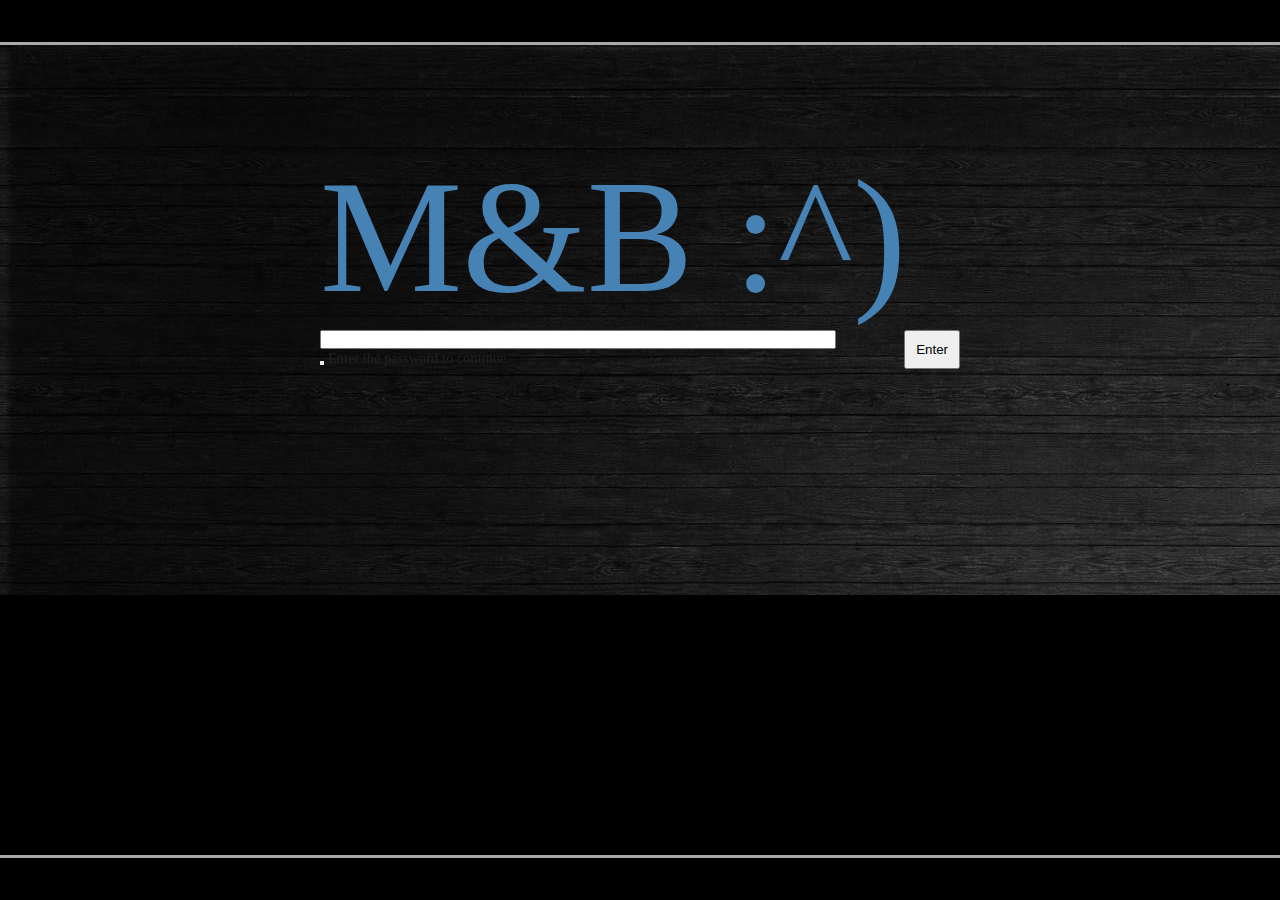
<file: index.html>
<!-- ENTRANCE TO RTD -->
<!DOCTYPE html>
<html>
<head>
	<title>M&ampB Capital</title>
	<link rel="stylesheet" href="mbstyles.css">
</head>
<body>
	<header>
		<p class="alignleft"> </p>
		<p class="alignright"> Morrison &amp Bailey Capital </p>
	</header>
	<main>
		<section class="block">
			<div>

			</div>
		</section>

		<section id="logo">
			<font class="super">M&ampB :^)</font> <br>
			<form index="entrance" action="rtd_welcome.html" method="post">
				<input type="text" id="doormat" style="width:80%"> 
				<input class="alignright" type="submit" value="Enter">
			</form>
			<button onclick="checkValidRTD()"></button>
			<font class="small">Enter the password to continue.</font>
		</section>

		<section id="crouchingHTML" class="hiddenCSS" style="display:none; color:white">
			<div id="welcome">
				<h1>Welcome to RTD!</h1>
				<hr>
			</div>
			<div id="select" class="optionmenu">
				<h2>SELECT</h2>
				<div class="imgalignright">
					<img src="./images/feather-v1.1/svg/circle-check.svg" width="50px" height="50px" alt=">">
				</div>
				<a href="select_character.html"><span class="optionspan" onmouseover="highlight(0)" onmouseout="unhighlight(0)"></span></a>
			</div>
			<div id="create" class="optionmenu">
				<h2>CREATE</h2>
				<div class="imgalignright">
					<img src="./images/feather-v1.1/svg/circle-add.svg" width="50px" height="50px" alt="+">
				</div>
				<a href="create_character.html"><span class="optionspan" onmouseover="highlight(1)" onmouseout="unhighlight(1)"></span></a>
			</div>
			<div id="delete" class="optionmenu">
				<h2>DELETE</h2>
				<div class="imgalignright">
					<img src="./images/feather-v1.1/svg/circle-cross.svg" width="50px" height="50px" alt="x">
				</div>
				<a href="delete_character.html"><span class="optionspan" onmouseover="highlight(2)" onmouseout="unhighlight(2)"></span></a>
			</div>
		</section>
	</main>
	<footer>
		<p class="alignleft">Morrison &amp Bailey Capital LLC &copy Andrew Guo BS 2016</p>
		<p class="alignright">andrew.guo5@gmail.com</p>
	</footer>
	<script src="index.js" type="text/javascript"></script>
</body>
</html>
</file>
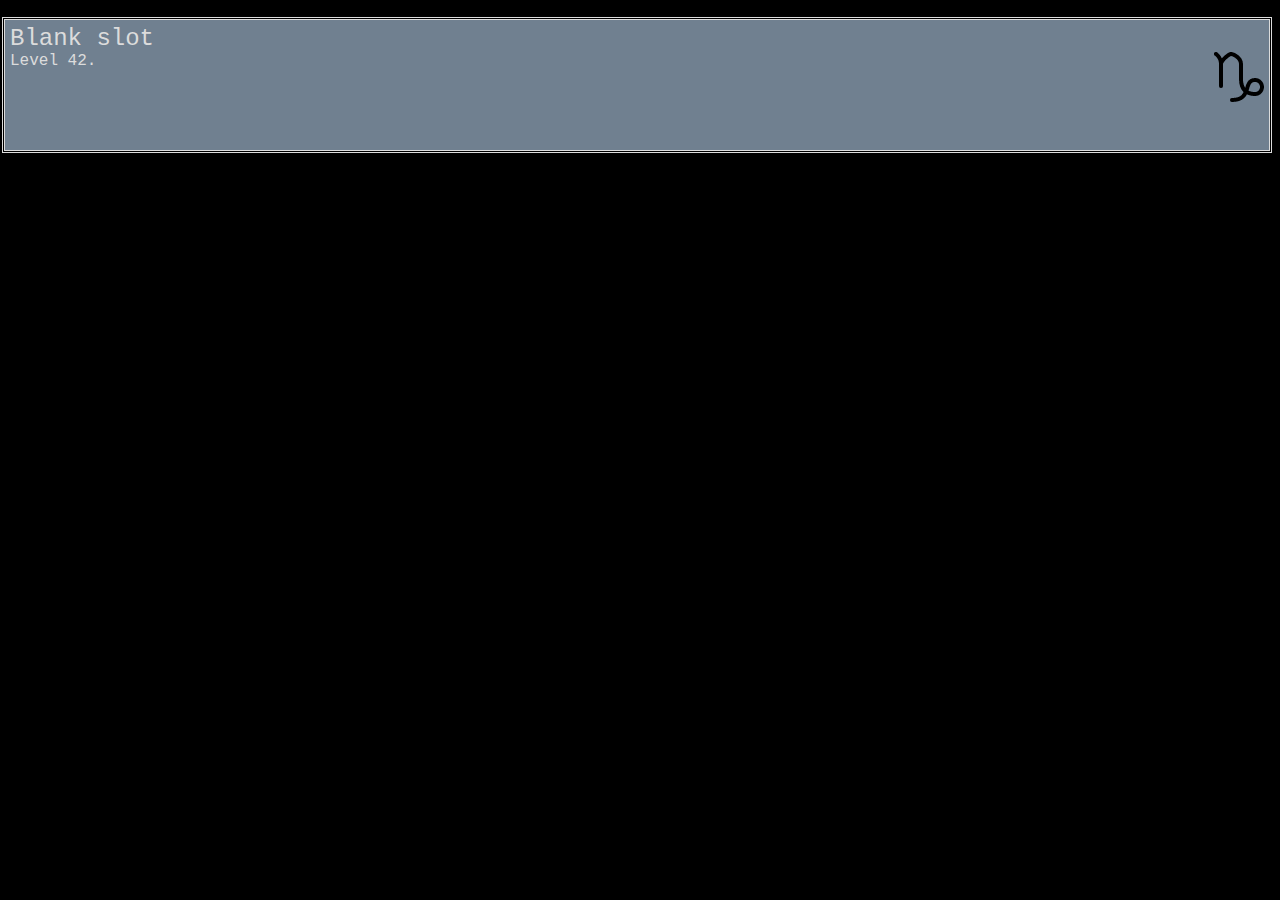
<file: character_list.html>
<!DOCTYPE html>
<html>
<head>
	<title></title>
	<link rel="stylesheet" href="mbstyles.css">
	<link rel="stylesheet" href="character_list.css">
</head>
<body>
	<div class="character_slot">
	<h2>Blank slot</h2>
	<img src="./images/zodiac/capricorn.png" class="imgalignright">
	<p>Level 42.</p>
	</div>
</body>
</html>
</file>
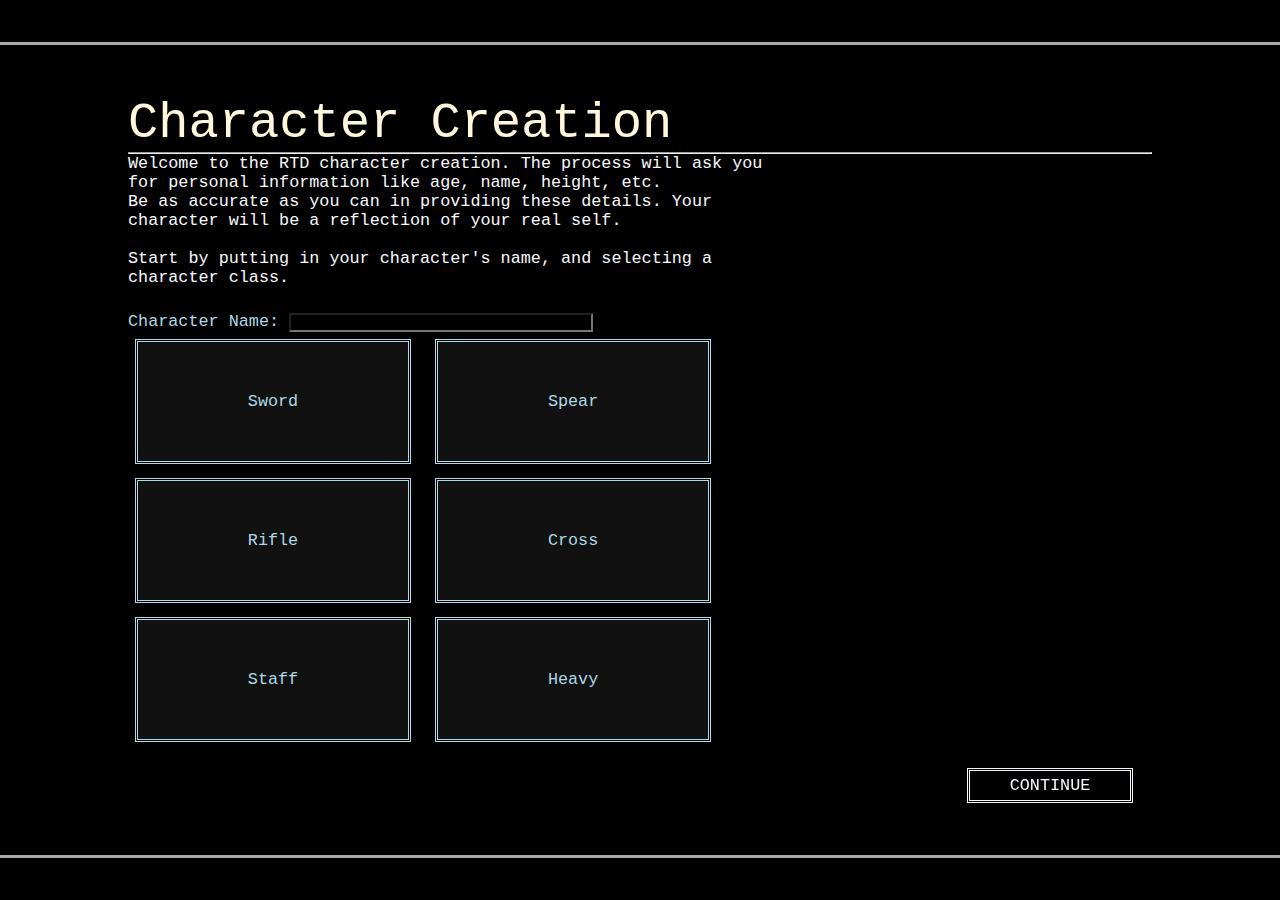
<file: create_character.html>
<!DOCTYPE html>
<html>
<head>
	<title>M&ampB Capital</title>
	<link rel="stylesheet" href="mbstyles.css">
	<link rel="stylesheet" href="create_character.css">
</head>
<body>
<header>
	<p class="alignleft"> </p>
	<p class="alignright"> Morrison &amp Bailey Capital </p>
</header>
<section class="shortblock">
</section>

<!-- PAGE 1 -->
<div id="page1">
	<section class="centered_wide">
		<div id="creation_welcome">
			<h1>Character Creation</h1>
			<hr>
		</div>
		<div id="continue_1to2" class="continue"> 
			CONTINUE
			<span id="continue_span" class="clickable" onclick="pageContinue('page1', 'page2')" 
			onmouseover="highlight('continue_1to2')" onmouseout="unhighlight('continue_1to2')"></span>
		</div>
		<div id="creation_intro" class="intro">
			<p>Welcome to the RTD character creation. The process will ask you for personal information like age, name, height, etc.</p>
			<p>Be as accurate as you can in providing these details. Your character will be a reflection of your real self.</p>
			<br>
			<p>Start by putting in your character's name, and selecting a character class.</p>
		</div>
		<div id="page1_content" class="content_section">
			<div id="char_name">
				Character Name: <input id="char_name" type="text" name="" style="width: 45%">
			</div>
			<div id="char_classes"><!--TODO: Icon resources -->
			<div id="sword" class="class_box">
				Sword
				<span id="sword_span" class="clickable" onclick="selectClass(0)" onmouseover="displayInfo(0)" onmouseout="undisplayInfo(0)"
					onmousemove="displayDesc(event, 0)"></span>
			</div>
			<div id="spear" class="class_box">
				Spear
				<span id="spear_span" class="clickable" onclick="selectClass(1)" onmouseover="displayInfo(1)" onmouseout="undisplayInfo(1)"
					onmousemove="displayDesc(event, 1)"></span>
			</div>
			<div id="rifle" class="class_box">
				Rifle
				<span id="rifle_span" class="clickable" onclick="selectClass(2)" onmouseover="displayInfo(2)" onmouseout="undisplayInfo(2)"
					onmousemove="displayDesc(event, 2)"></span>
			</div>
			<div id="cross" class="class_box">
				Cross
				<span id="cross_span" class="clickable" onclick="selectClass(3)" onmouseover="displayInfo(3)" onmouseout="undisplayInfo(3)"
					onmousemove="displayDesc(event, 3)"></span>
			</div>
			<div id="staff" class="class_box">
				Staff
				<span id="staff_span" class="clickable" onclick="selectClass(4)" onmouseover="displayInfo(4)" onmouseout="undisplayInfo(4)"
					onmousemove="displayDesc(event, 4)"></span>
			</div>
			<div id="heavy" class="class_box">
				Heavy
				<span id="heavy_span" class="clickable" onclick="selectClass(5)" onmouseover="displayInfo(5)" onmouseout="undisplayInfo(5)"
					onmousemove="displayDesc(event, 5)"></span>
			</div>
			</div>
		</div>	
		<!-- DESCRIPTIONS -->
		<div id="sword_desc" class="descriptions">
			<div class="title">
				SWORD
			</div>
			<div class="stats">
				<p>ATK: 0</p>
				<p>SPE: 0</p>
				<p>DEF: 0</p>
				<p>RNG: 0</p>
			</div>
			<div class="flavor">
				<p>"Swordsmen are the proud and reliable backbone of Continental armies. They are skilled in melee combat,
					swift with strong defense. Their imbued and modified swords provide them with even footing against all other
					combat classes, even ranged ones."
				</p>
			</div>
		</div>
		<div id="spear_desc" class="descriptions">
			<div class="title">
				SPEAR
			</div>
			<div class="stats">
				<p>ATK: 0</p>
				<p>SPE: -</p>
				<p>DEF: 0</p>
				<p>RNG: +</p>
			</div>
			<div class="stats">
				<font color="yellow">
				<p>DMG: +</p>
				<p>ACC: 0</p>
				<p>PRE: 0</p>
				<p>CAP: -</p>
				</font>
			</div>
			<div class="flavor">
				<p>"Spearmen are noble warriors of Continental armies. They are formidible, wielding
				long spears and axes, often augmented with magical modifiers. Skilled spearmen can throw their weapons accurately 
				at large range and with great force."
				</p>
			</div>
		</div>
		<div id="rifle_desc" class="descriptions">
			<div class="title">
				RIFLE
			</div>
			<div class="stats">
				<font color="yellow">
				<p>DMG: 0</p>
				<p>ACC: 0</p>
				<p>PRE: +</p>
				<p>CAP: +</p>
				</font>
			</div>
			<div class="flavor">
				<p>"Riflers are the ranged combat class of the Continental. Supporting from afar with pulse rifles, they blanket
				battlefields with mystical energy. Their weapons can be infinitely modified, and riflers
				take immense pride in their signature customization."
				</p>
			</div>
		</div>
		<div id="cross_desc" class="descriptions">
			<div class="title">
				CROSS
			</div>
			<div class="stats">
				<font color="yellow">
				<p>DMG: +</p>
				<p>ACC: +</p>
				<p>PRE: +</p>
				<p>CAP: -</p>
				</font>
			</div>
			<div class="flavor">
				<p>"Deadly and precise, these Oriental snipers wield long range weapons like augmented bows and railguns. The Cross caste
				assassins are the most powerful ranged fighers of the world, held back only by intense tradition and magazine capacity limitations."
				</p>
			</div>
		</div>
		<div id="staff_desc" class="descriptions">
			<div class="title">
				STAFF
			</div>
			<div class="stats">
				<p>ATK: -</p>
				<p>SPE: -</p>
				<p>DEF: +</p>
				<p>RNG: +</p>
			</div>
			<div class="stats">
			<font color="lightgreen">
				<p>ATK: -</p>
				<p>SPE: +</p>
				<p>DEF: +</p>
				<p>RNG: -</p>
				</font>
			</div>
			<div class="flavor">
				<p>"The Staff caste are the immovable bulk of the Oriental army. These warriors have incredible discipline, and excel
				at fighting multiple enemies at once with their imbued staves. Their staves can transform into Kali sticks, allowing 
				them to utilize their high agility."
				</p>
			</div>
		</div>
		<div id="heavy_desc" class="descriptions">
			<div class="title">
				HEAVY
			</div>
			<div class="stats">
				<p>ATK: +</p>
				<p>SPE: -</p>
				<p>DEF: -</p>
				<p>RNG: +</p>
			</div>
			<div class="stats">
			<font color="lightgreen">
				<p>ATK: +</p>
				<p>SPE: -</p>
				<p>DEF: 0</p>
				<p>RNG: 0</p>
				</font>
			</div>
			<div class="flavor">
				<p>"The Heavy Caste are the warrior elite of the Orient. They display incredible control and mastery over a
				huge range of flails, whips, and darts. They can also wield blunt weapons. A single Heavy can easily demolish a small regimen of inexperienced
				enemies."
				</p>
			</div>
		</div>
	</section>
</div>

<!-- PAGE 2 -->
<div id="page2" style="display:none">
	<section class="centered_wide">
		<div id="author_welcome">
			<h1>Author Details</h1>
			<hr>
		</div>
		<div id="prev_2to1" class="previous"> 
			PREVIOUS
			<span id="continue_span" class="clickable" onclick="pageContinue('page2', 'page1')" 
			onmouseover="highlight('prev_2to1')" onmouseout="unhighlight('prev_2to1')"></span>
		</div>
		<div id="continue_2to3" class="continue"> 
			CONTINUE
			<span id="continue_span" class="clickable" onclick="pageContinue('page2', 'page3')" 
			onmouseover="highlight('continue_2to3')" onmouseout="unhighlight('continue_2to3')"></span>
		</div>
		<div id="author_intro" class="intro">
			<p>Enter your personal information.</p> 
			<p>Your character will have the same characteristics as you except for name.</p>
		</div>
		<div id="page2_content" class="content_section">
			<div id="author_form_titles" class="form_titles">
				<p>Name:</p> 
				<p>Birthday:</p>
				<p>Gender:</p>	
				<p>Height:</p>
				<p>Weight:</p>
			</div><div id="author_form_elements" class="form_elements">
				<p><input type="text" name="author_name"></p> 
				<p>Month( <input type="number" name="birthday_month" style="width:30px"> )
					Day( <input type="number" name="birthday_day" style="width:30px"> )
					Year( <input type="number" name="birthday_year" style="width:60px"> )</p>
					<p><select value="">
						<option></option>
						<option>Male</option>
						<option>Female</option>
					</select></p>	
					<p><input type="number" name="author_height"> inches.</p>
					<p><input type="number" name="author_weight"> pounds.</p>
				</div>
			</div>
		</section>
</div>

<!-- PAGE 3 -->
<div id="page3" style="display:none">
	<section class="centered_wide">
		<div id="stats_welcome">
			<h1>Character Stats</h1>
			<hr>
		</div>
		<div id="prev_3to2" class="previous"> 
			PREVIOUS
			<span id="continue_span" class="clickable" onclick="pageContinue('page3', 'page2')" 
			onmouseover="highlight('prev_3to2')" onmouseout="unhighlight('prev_3to2')"></span>
		</div>
		<div id="continue_3to4" class="continue"> 
			CONTINUE
			<span id="continue_span" class="clickable" onclick="pageContinue('page3', 'page4')" 
			onmouseover="highlight('continue_3to4')" onmouseout="unhighlight('continue_3to4')"></span>
		</div>
		<div id="stats_intro" class="intro">
			<p>Give an honest evaluation of your own personal stat distribution.</p>
			<p>Use the sliders to demonstrate your own relative strengths &amp weaknesses. </p>
		</div>
		<div id="page3_content" class="content_section">
			<div id="stat_names" class="form_titles">
				<p style="color:red">STR:</p>
				<p style="color:green">DEX:</p>
				<p style="color:blue">INT:</p>
			</div><div id="stat_sliders" class="form_elements">
				<p><input type="range" id="str" max="255" min="1" value="1" oninput="soulColor()"></p>
				<p><input type="range" id="dex" max="255" min="1" value="1" oninput="soulColor()"></p>
				<p><input type="range" id="int" max="255" min="1" value="1" oninput="soulColor()"></p>
			</div>
			<div id="soul">
			<!-- This thing is really cool. -->
			</div>
		</div>
	</section>
</div>

<!-- PAGE 4 -->
<div id="page4" style="display:none">
	<section class="centered_wide">
		<div id="sits_welcome">
			<h1>Create your Weapon</h1>
			<hr>
		</div>
		<div id="prev_4to3" class="previous"> 
			PREVIOUS
			<span id="continue_span" class="clickable" onclick="pageContinue('page4', 'page3')" 
			onmouseover="highlight('prev_4to3')" onmouseout="unhighlight('prev_4to3')"></span>
		</div>
		<div id="continue_4to5" class="continue"> 
			CONTINUE
			<span id="continue_span" class="clickable" onclick="pageContinue('page4', 'page5')" 
			onmouseover="highlight('continue_4to5')" onmouseout="unhighlight('continue_4to5')"></span>
		</div>
		<div id="sits_intro" class="intro">
			<p>Your character will have a signature mystical weapon.</p> 
			<p>In your lore description, you will explain how your character found or created this weapon.</p>
			<p>Here, you will name your weapon, provide an approximate weapon class, and describe its lore.</p>
		</div>
		<div id="sits_content" class="content_section">
			<div id="sits_titles" class="form_titles">
				<p>Weapon Name:</p>
				<p>Approximate Class:</p>
			</div><div id="sits_elements" class="form_elements">
				<p><input type="text" name="weapon_name" style="width:70%"> </p>
				<p><input type="text" name="weapon_class"> (sword, gun, blunt, etc)</p>
			</div>
			<div id="weapon_desc_div" class="block_element">
				<p>Physical Description:</p> 
				<p><textarea id="weapon_desc" rows="5" cols="80"></textarea></p>
			</div>
			<div id="weapon_lore_div" class="block_element">
				<p>Weapon Lore &amp Properties:</p>
				<p><textarea id="weapon_lore" rows="5" cols="80"></textarea></p>
			</div>
		</div>
	</section>
</div>

<!-- PAGE 5 -->
<div id="page5" style="display:none">
	<section class="centered_wide">
		<div id="lore_welcome">
			<h1>Lore</h1>
			<hr>
		</div>
		<div id="prev_5to4" class="previous"> 
			PREVIOUS
			<span id="continue_span" class="clickable" onclick="pageContinue('page5', 'page4')" 
			onmouseover="highlight('prev_5to4')" onmouseout="unhighlight('prev_5to4')"></span>
		</div>
		<div id="continue_5to6" class="continue"> 
			CONTINUE
			<span id="continue_span" class="clickable" onclick="pageContinue('page5', 'page6')" 
			onmouseover="highlight('continue_5to6')" onmouseout="unhighlight('continue_5to6')"></span>
		</div>
		<div id="lore_intro" class="intro">
			<p>Describe your character's origin story.</p>
		</div>
		<div id="lore_content" class="content_section">
			<p>Lore:</p>
			<p><textarea id="lore" rows="30" cols="100" maxlength="4000"></textarea>
		</div>
	</section>
</div>

<!-- PAGE 6 -->
<div id="page6" style="display:none">
	<section class="centered_wide">
		<div id="finish_welcome">
			<h1>Finish</h1>
			<hr>
		</div>
		<div id="prev_6to5" class="previous"> 
			PREVIOUS
			<span id="continue_span" class="clickable" onclick="pageContinue('page6', 'page5')" 
			onmouseover="highlight('prev_6to5')" onmouseout="unhighlight('prev_6to5')"></span>
		</div>
		<div id="finish_intro" class="intro">
			<p>Check to make sure all fields are filled in.</p>
			<p>When you're done, enter a password and submit your creation form.</p>
		</div>
		<div id="finish_content" class="content_section">
		 	<p>Password: <input type="password" name="password"> </p>
		</div>
		<div id="submit_button">
			SUBMIT
			<span id="submit_span" class="clickable" onclick="submitForm()"
			onmouseover="highlight('submit_button')" onmouseout="unhighlight('submit_button')"></span>
		</div>
	</section>
</div>

<footer>
	<p class="alignleft">Morrison &amp Bailey Capital LLC &copy Andrew Guo BS 2016</p>
	<p class="alignright">andrew.guo5@gmail.com</p>
</footer>
<script type="text/javascript" src="create_character.js"></script>
</body>
</html>
</file>
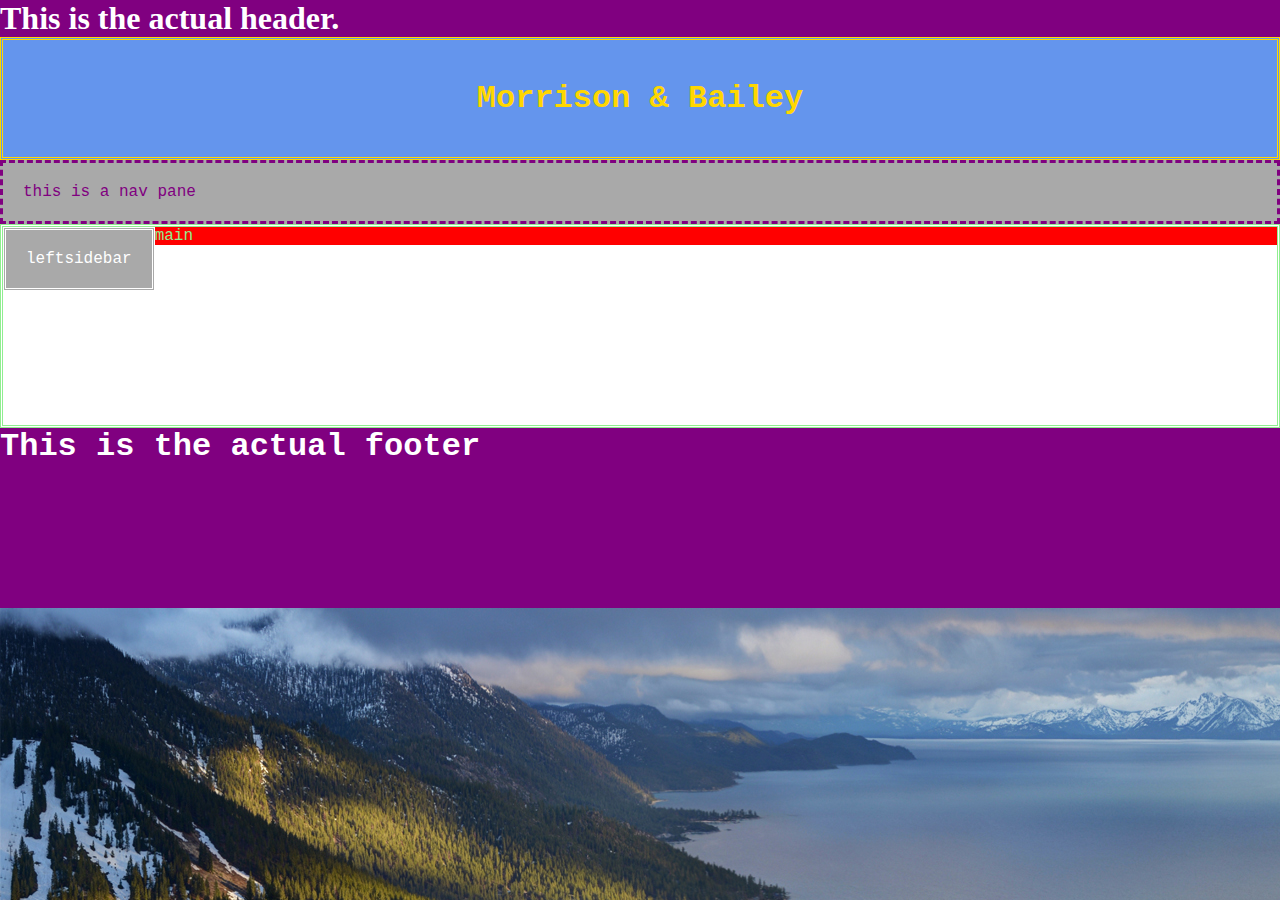
<file: password_page.html>
<!-- Password Page -->
<!DOCTYPE HTML>
<html>

<!-- HTML HEAD -->
<head>
<title> M&ampB Capital</title>
<style>
* {margin:0; padding:0;}
body{
	background:black;
	background-image:url(lake_tahoe.jpg);
	color:gold;
	font-family:"Courier New";
}
header {
	background:purple;
	color:white;
	font-family:"Comic Sans";
}
#header {
	background:CornflowerBlue;
	border-style:double;
	text-align: center;
	margin:0px;
	padding:40px;
	align:center;
}	
.nav {
	background:DarkGray;
	color:purple;
	border-style:dashed;
	margin:0px;
	padding:20px;
}
.middlestuff {
	padding-bottom: 180px;
	border-style:double;
	background:white;
	color:lightgreen;
}
.leftsidebar {
	background:DarkGray;
	border-style:double;
	color:white;
	float:left;
	margin:0px;
	padding:20px;
}
.main {
	background:red;
}
footer {
	color:white;
	background:purple;
	margin-top: 0px;
	height: 180px;
	clear:both;
}
</style>
</head>

<!-- HTML BODY -->
<body>

<header>
<h1>This is the actual header.</h1>
</header>

<div id="header">
<h1>Morrison &amp Bailey</h1>
</div>

<div class="nav">
<p>this is a nav pane</p>
</div>

<div class="middlestuff">
	<div class="leftsidebar">
	<p>leftsidebar</p>
	</div>

	<div class="main">
	<p> main </p>
	</div>
</div>

</body>

<footer>
<h1>This is the actual footer</h1>
</footer>

</html>
</file>
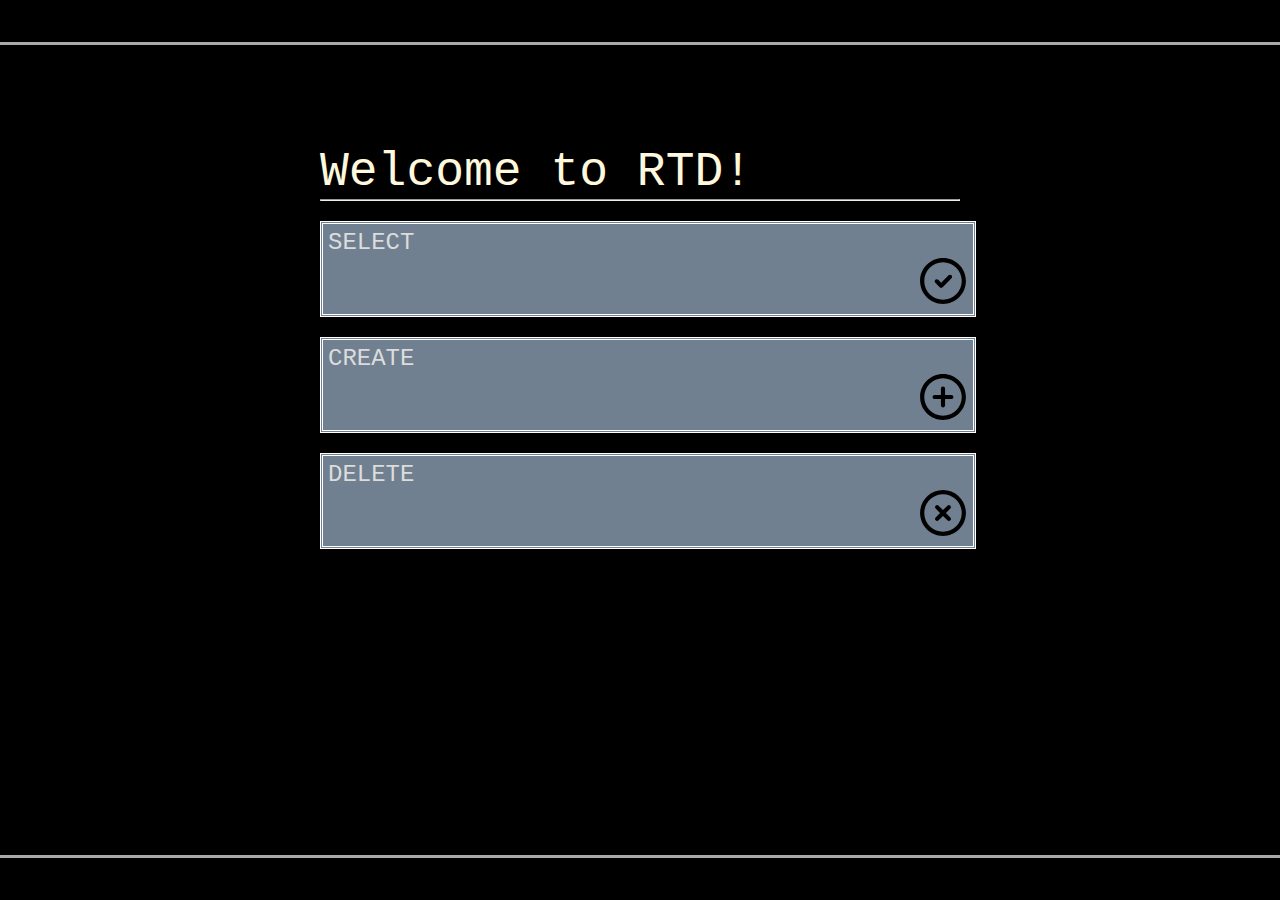
<file: rtd_welcome.html>
<!DOCTYPE html>
<html>
<head>
	<title>Welcome to RTD!</title>
	<title>M&ampB Capital</title>
	<link rel="stylesheet" href="mbstyles.css">
</head>
<body>
	<header>
		<p class="alignleft"> </p>
		<p class="alignright"> Morrison &amp Bailey Capital </p>
	</header>
	<section class="block">
		<div>

		</div>
	</section>
	<section id="crouchingHTML" class="hiddenCSS" style="display:block; color:white">
		<div id="welcome">
			<h1>Welcome to RTD!</h1>
			<hr>
		</div>
		<div id="select" class="optionmenu">
			<h2>SELECT</h2>
			<div class="imgalignright">
				<img src="./images/feather-v1.1/svg/circle-check.svg" width="50px" height="50px" alt=">">
			</div>
			<a href="select_character.html"><span class="optionspan" onmouseover="highlight(0)" onmouseout="unhighlight(0)"></span></a>
		</div>
		<div id="create" class="optionmenu">
			<h2>CREATE</h2>
			<div class="imgalignright">
				<img src="./images/feather-v1.1/svg/circle-add.svg" width="50px" height="50px" alt="+">
			</div>
			<a href="create_character.html"><span class="optionspan" onmouseover="highlight(1)" onmouseout="unhighlight(1)"></span></a>
		</div>
		<div id="delete" class="optionmenu">
			<h2>DELETE</h2>
			<div class="imgalignright">
				<img src="./images/feather-v1.1/svg/circle-cross.svg" width="50px" height="50px" alt="x">
			</div>
			<a href="delete_character.html"><span class="optionspan" onmouseover="highlight(2)" onmouseout="unhighlight(2)"></span></a>
		</div>
	</section>
	<footer>
		<p class="alignleft">Morrison &amp Bailey Capital LLC &copy Andrew Guo BS 2016</p>
		<p class="alignright">andrew.guo5@gmail.com</p>
	</footer>
	
	<script src="index.js" type="text/javascript"></script>
</body>
</html>
</file>
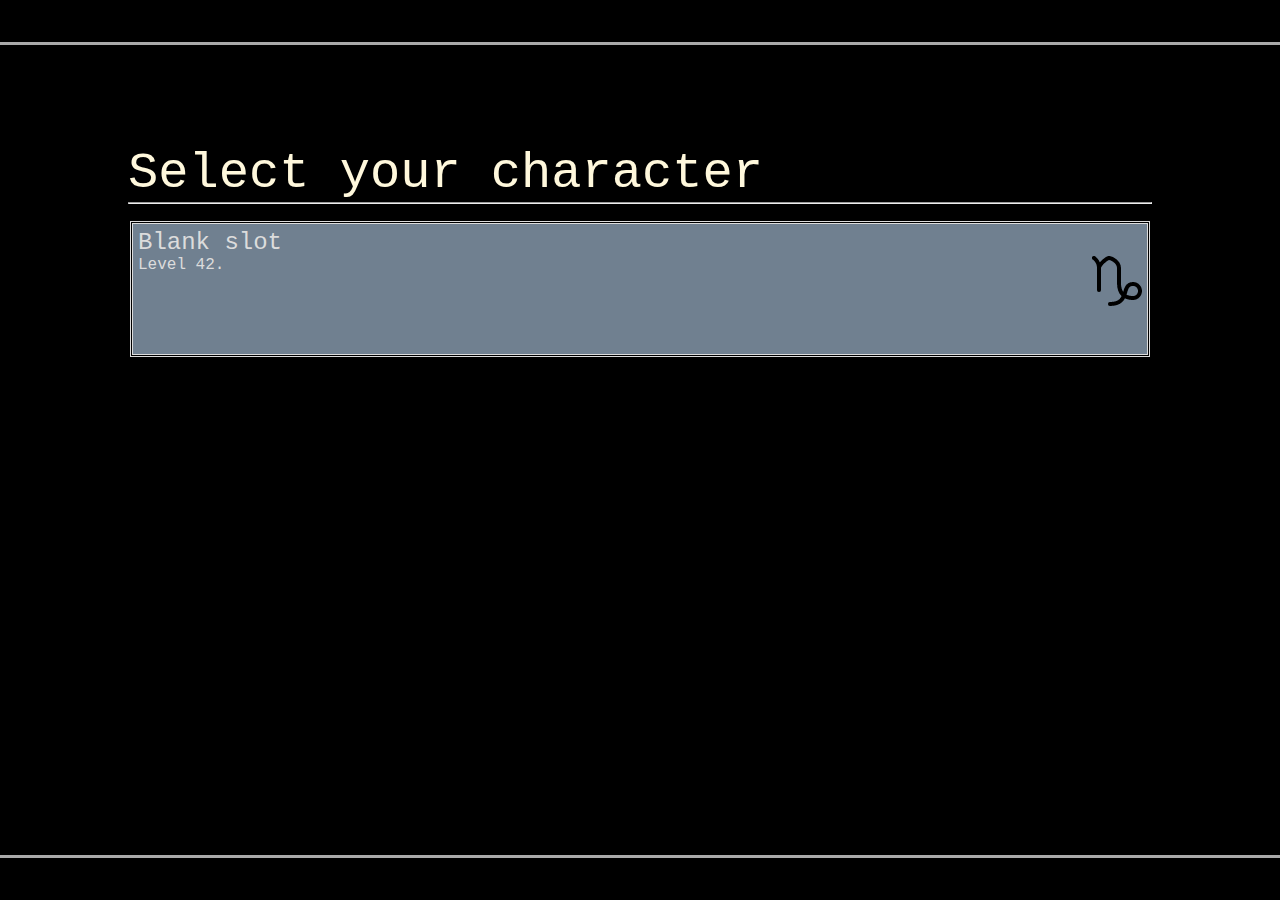
<file: select_character.html>
<!DOCTYPE html>
<html>
<head>
	<title>M&ampB Capital</title>
	<link rel="stylesheet" href="mbstyles.css">
	<link rel="stylesheet" href="select_character.css">
</head>
<body>
	<header>
		<p class="alignleft"> </p>
		<p class="alignright"> Morrison &amp Bailey Capital </p>
	</header>
	<section class="block">
	</section>
	<section class="centered_wide">
		<div id="select_welcome">
			<h1>Select your character</h1>
			<hr>
		</div>
		<div>
			<iframe id="garbage" src="character_list.html"></iframe>
		</div>
	</section>
	<footer>
		<p class="alignleft">Morrison &amp Bailey Capital LLC &copy Andrew Guo BS 2016</p>
		<p class="alignright">andrew.guo5@gmail.com</p>
	</footer>
</body>
</html>
</file>
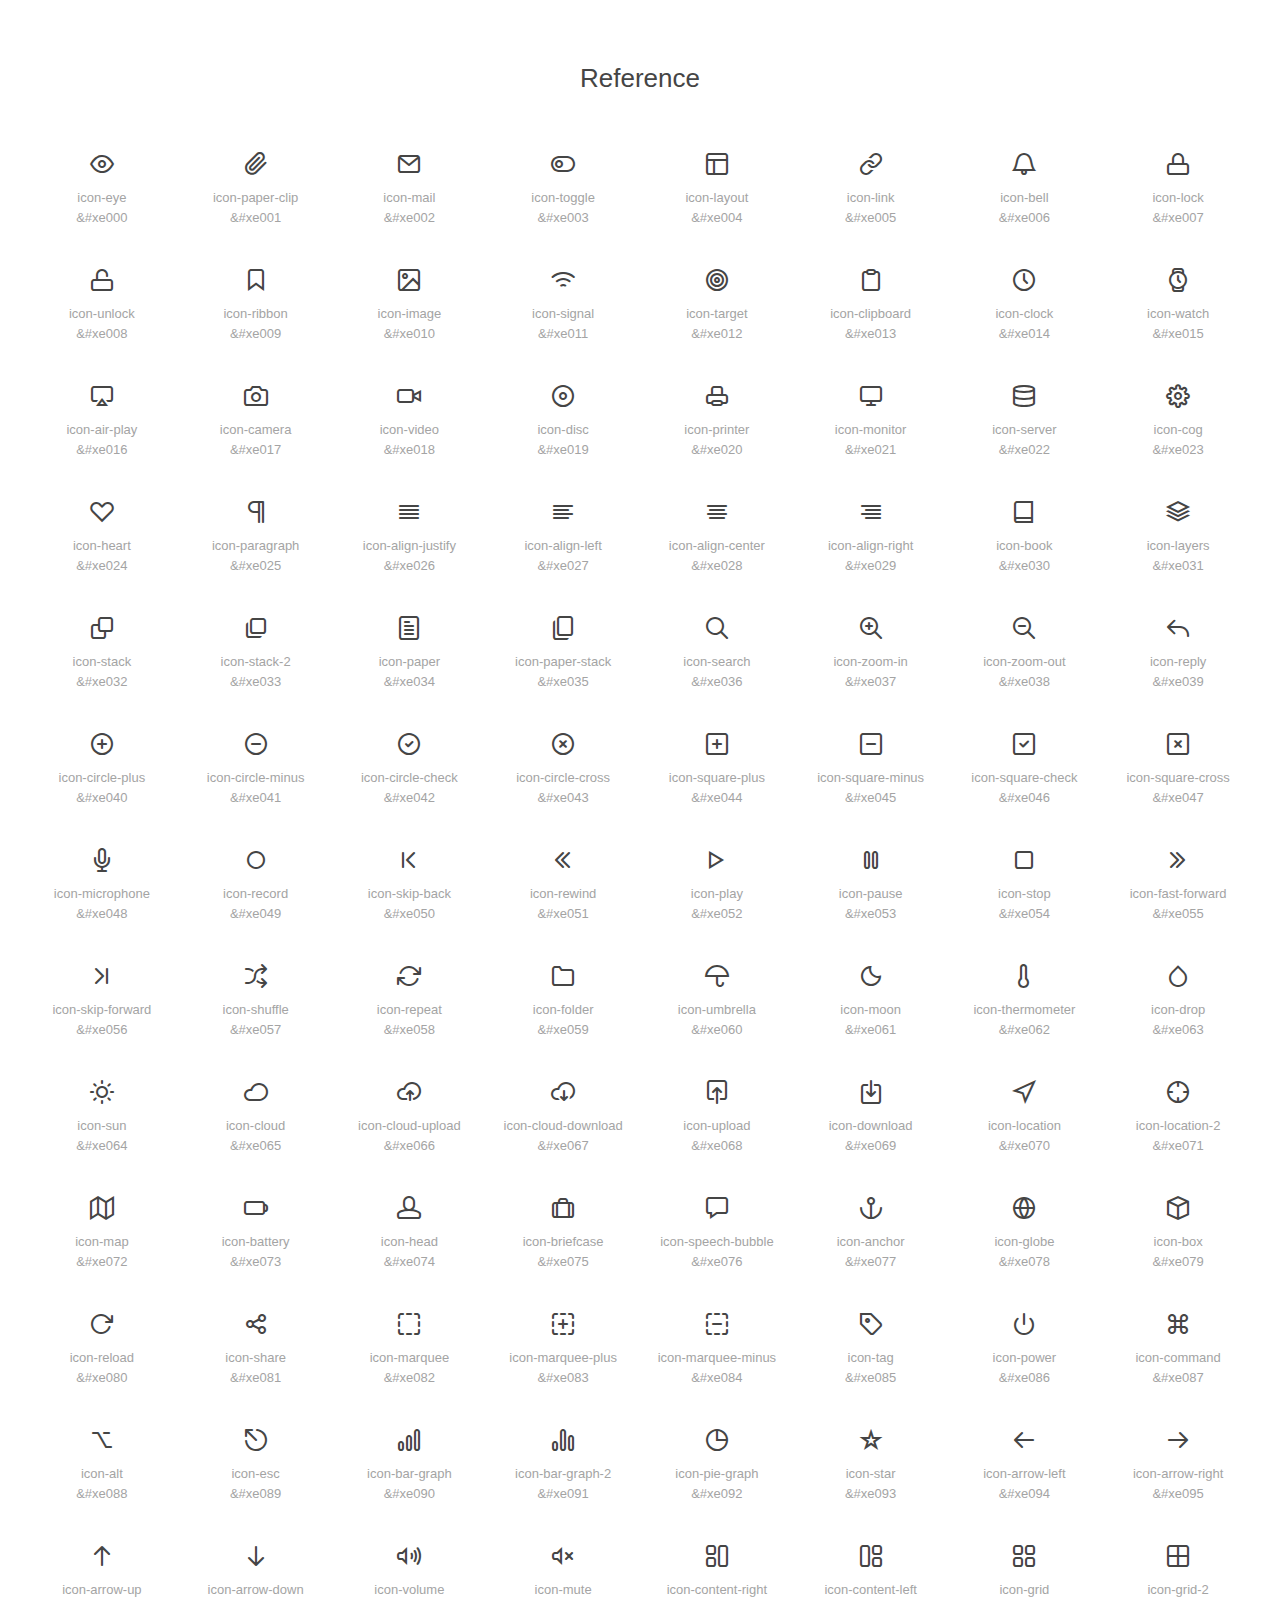
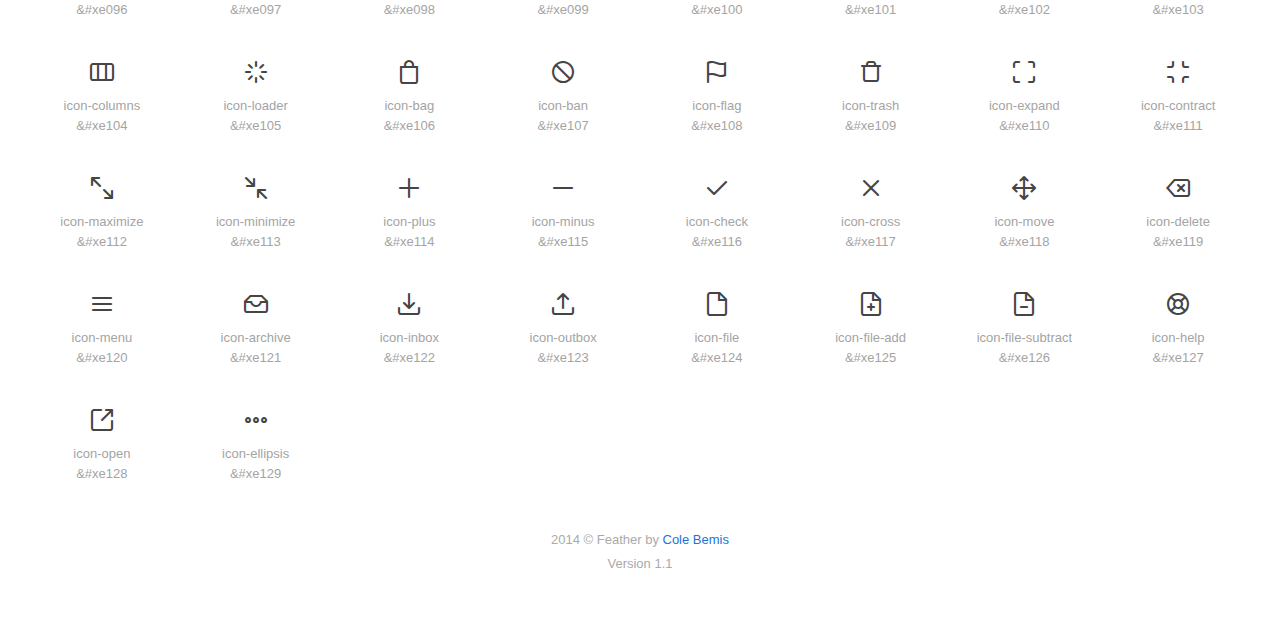
<file: images/feather-v1.1/webfont/reference.html>
<!doctype html>
<html lang="en">
<head>
  <meta charset="UTF-8">
  <title>Reference</title>
  <link rel="stylesheet" href="resources/style.css">

  <!-- Include feather.css in your document -->
  <link rel="stylesheet" href="feather-webfont/feather.css">

</head>
<body>

  <h1>Reference</h1>

  <ul class="clearfix">
    <li>
      <span class="icon-eye"></span>
      <span>icon-eye</span>
      <span>&amp;#xe000</span>
    </li>
    <li>
      <span class="icon-paper-clip"></span>
      <span>icon-paper-clip</span>
      <span>&amp;#xe001</span>
    </li>
    <li>
      <span class="icon-mail"></span>
      <span>icon-mail</span>
      <span>&amp;#xe002</span>
    </li>
    <li>
      <span class="icon-toggle"></span>
      <span>icon-toggle</span>
      <span>&amp;#xe003</span>
    </li>
    <li>
      <span class="icon-layout"></span>
      <span>icon-layout</span>
      <span>&amp;#xe004</span>
    </li>
    <li>
      <span class="icon-link"></span>
      <span>icon-link</span>
      <span>&amp;#xe005</span>
    </li>
    <li>
      <span class="icon-bell"></span>
      <span>icon-bell</span>
      <span>&amp;#xe006</span>
    </li>
    <li>
      <span class="icon-lock"></span>
      <span>icon-lock</span>
      <span>&amp;#xe007</span>
    </li>
      <li>
      <span class="icon-unlock"></span>
      <span>icon-unlock</span>
      <span>&amp;#xe008</span>
    </li>
    <li>
      <span class="icon-ribbon"></span>
      <span>icon-ribbon</span>
      <span>&amp;#xe009</span>
    </li>
    <li>
      <span class="icon-image"></span>
      <span>icon-image</span>
      <span>&amp;#xe010</span>
    </li>
    <li>
      <span class="icon-signal"></span>
      <span>icon-signal</span>
      <span>&amp;#xe011</span>
    </li>
    <li>
      <span class="icon-target"></span>
      <span>icon-target</span>
      <span>&amp;#xe012</span>
    </li>
    <li>
      <span class="icon-clipboard"></span>
      <span>icon-clipboard</span>
      <span>&amp;#xe013</span>
    </li>
    <li>
      <span class="icon-clock"></span>
      <span>icon-clock</span>
      <span>&amp;#xe014</span>
    </li>
    <li>
      <span class="icon-watch"></span>
      <span>icon-watch</span>
      <span>&amp;#xe015</span>
    </li>
    <li>
      <span class="icon-air-play"></span>
      <span>icon-air-play</span>
      <span>&amp;#xe016</span>
    </li>
    <li>
      <span class="icon-camera"></span>
      <span>icon-camera</span>
      <span>&amp;#xe017</span>
    </li>
    <li>
      <span class="icon-video"></span>
      <span>icon-video</span>
      <span>&amp;#xe018</span>
    </li>
    <li>
      <span class="icon-disc"></span>
      <span>icon-disc</span>
      <span>&amp;#xe019</span>
    </li>
    <li>
      <span class="icon-printer"></span>
      <span>icon-printer</span>
      <span>&amp;#xe020</span>
    </li>
    <li>
      <span class="icon-monitor"></span>
      <span>icon-monitor</span>
      <span>&amp;#xe021</span>
    </li>
    <li>
      <span class="icon-server"></span>
      <span>icon-server</span>
      <span>&amp;#xe022</span>
    </li>
    <li>
      <span class="icon-cog"></span>
      <span>icon-cog</span>
      <span>&amp;#xe023</span>
    </li>
    <li>
      <span class="icon-heart"></span>
      <span>icon-heart</span>
      <span>&amp;#xe024</span>
    </li>
    <li>
      <span class="icon-paragraph"></span>
      <span>icon-paragraph</span>
      <span>&amp;#xe025</span>
    </li>
    <li>
      <span class="icon-align-justify"></span>
      <span>icon-align-justify</span>
      <span>&amp;#xe026</span>
    </li>
    <li>
      <span class="icon-align-left"></span>
      <span>icon-align-left</span>
      <span>&amp;#xe027</span>
    </li>
    <li>
      <span class="icon-align-center"></span>
      <span>icon-align-center</span>
      <span>&amp;#xe028</span>
    </li>
    <li>
      <span class="icon-align-right"></span>
      <span>icon-align-right</span>
      <span>&amp;#xe029</span>
    </li>
    <li>
      <span class="icon-book"></span>
      <span>icon-book</span>
      <span>&amp;#xe030</span>
    </li>
    <li>
      <span class="icon-layers"></span>
      <span>icon-layers</span>
      <span>&amp;#xe031</span>
    </li>
    <li>
      <span class="icon-stack"></span>
      <span>icon-stack</span>
      <span>&amp;#xe032</span>
    </li>
    <li>
      <span class="icon-stack-2"></span>
      <span>icon-stack-2</span>
      <span>&amp;#xe033</span>
    </li>
    <li>
      <span class="icon-paper"></span>
      <span>icon-paper</span>
      <span>&amp;#xe034</span>
    </li>
    <li>
      <span class="icon-paper-stack"></span>
      <span>icon-paper-stack</span>
      <span>&amp;#xe035</span>
    </li>
    <li>
      <span class="icon-search"></span>
      <span>icon-search</span>
      <span>&amp;#xe036</span>
    </li>
    <li>
      <span class="icon-zoom-in"></span>
      <span>icon-zoom-in</span>
      <span>&amp;#xe037</span>
    </li>
    <li>
      <span class="icon-zoom-out"></span>
      <span>icon-zoom-out</span>
      <span>&amp;#xe038</span>
    </li>
    <li>
      <span class="icon-reply"></span>
      <span>icon-reply</span>
      <span>&amp;#xe039</span>
    </li>
    <li>
      <span class="icon-circle-plus"></span>
      <span>icon-circle-plus</span>
      <span>&amp;#xe040</span>
    </li>
    <li>
      <span class="icon-circle-minus"></span>
      <span>icon-circle-minus</span>
      <span>&amp;#xe041</span>
    </li>
    <li>
      <span class="icon-circle-check"></span>
      <span>icon-circle-check</span>
      <span>&amp;#xe042</span>
    </li>
    <li>
      <span class="icon-circle-cross"></span>
      <span>icon-circle-cross</span>
      <span>&amp;#xe043</span>
    </li>
    <li>
      <span class="icon-square-plus"></span>
      <span>icon-square-plus</span>
      <span>&amp;#xe044</span>
    </li>
    <li>
      <span class="icon-square-minus"></span>
      <span>icon-square-minus</span>
      <span>&amp;#xe045</span>
    </li>
    <li>
      <span class="icon-square-check"></span>
      <span>icon-square-check</span>
      <span>&amp;#xe046</span>
    </li>
    <li>
      <span class="icon-square-cross"></span>
      <span>icon-square-cross</span>
      <span>&amp;#xe047</span>
    </li>
    <li>
      <span class="icon-microphone"></span>
      <span>icon-microphone</span>
      <span>&amp;#xe048</span>
    </li>
    <li>
      <span class="icon-record"></span>
      <span>icon-record</span>
      <span>&amp;#xe049</span>
    </li>
    <li>
      <span class="icon-skip-back"></span>
      <span>icon-skip-back</span>
      <span>&amp;#xe050</span>
    </li>
    <li>
      <span class="icon-rewind"></span>
      <span>icon-rewind</span>
      <span>&amp;#xe051</span>
    </li>
    <li>
      <span class="icon-play"></span>
      <span>icon-play</span>
      <span>&amp;#xe052</span>
    </li>
    <li>
      <span class="icon-pause"></span>
      <span>icon-pause</span>
      <span>&amp;#xe053</span>
    </li>
    <li>
      <span class="icon-stop"></span>
      <span>icon-stop</span>
      <span>&amp;#xe054</span>
    </li>
    <li>
      <span class="icon-fast-forward"></span>
      <span>icon-fast-forward</span>
      <span>&amp;#xe055</span>
    </li>
    <li>
      <span class="icon-skip-forward"></span>
      <span>icon-skip-forward</span>
      <span>&amp;#xe056</span>
    </li>
    <li>
      <span class="icon-shuffle"></span>
      <span>icon-shuffle</span>
      <span>&amp;#xe057</span>
    </li>
    <li>
      <span class="icon-repeat"></span>
      <span>icon-repeat</span>
      <span>&amp;#xe058</span>
    </li>
    <li>
      <span class="icon-folder"></span>
      <span>icon-folder</span>
      <span>&amp;#xe059</span>
    </li>
    <li>
      <span class="icon-umbrella"></span>
      <span>icon-umbrella</span>
      <span>&amp;#xe060</span>
    </li>
    <li>
      <span class="icon-moon"></span>
      <span>icon-moon</span>
      <span>&amp;#xe061</span>
    </li>
    <li>
      <span class="icon-thermometer"></span>
      <span>icon-thermometer</span>
      <span>&amp;#xe062</span>
    </li>
    <li>
      <span class="icon-drop"></span>
      <span>icon-drop</span>
      <span>&amp;#xe063</span>
    </li>
    <li>
      <span class="icon-sun"></span>
      <span>icon-sun</span>
      <span>&amp;#xe064</span>
    </li>
    <li>
      <span class="icon-cloud"></span>
      <span>icon-cloud</span>
      <span>&amp;#xe065</span>
    </li>
    <li>
      <span class="icon-cloud-upload"></span>
      <span>icon-cloud-upload</span>
      <span>&amp;#xe066</span>
    </li>
    <li>
      <span class="icon-cloud-download"></span>
      <span>icon-cloud-download</span>
      <span>&amp;#xe067</span>
    </li>
    <li>
      <span class="icon-upload"></span>
      <span>icon-upload</span>
      <span>&amp;#xe068</span>
    </li>
    <li>
      <span class="icon-download"></span>
      <span>icon-download</span>
      <span>&amp;#xe069</span>
    </li>
    <li>
      <span class="icon-location"></span>
      <span>icon-location</span>
      <span>&amp;#xe070</span>
    </li>
    <li>
      <span class="icon-location-2"></span>
      <span>icon-location-2</span>
      <span>&amp;#xe071</span>
    </li>
    <li>
      <span class="icon-map"></span>
      <span>icon-map</span>
      <span>&amp;#xe072</span>
    </li>
    <li>
      <span class="icon-battery"></span>
      <span>icon-battery</span>
      <span>&amp;#xe073</span>
    </li>
    <li>
      <span class="icon-head"></span>
      <span>icon-head</span>
      <span>&amp;#xe074</span>
    </li>
    <li>
      <span class="icon-briefcase"></span>
      <span>icon-briefcase</span>
      <span>&amp;#xe075</span>
    </li>
    <li>
      <span class="icon-speech-bubble"></span>
      <span>icon-speech-bubble</span>
      <span>&amp;#xe076</span>
    </li>
    <li>
      <span class="icon-anchor"></span>
      <span>icon-anchor</span>
      <span>&amp;#xe077</span>
    </li>
    <li>
      <span class="icon-globe"></span>
      <span>icon-globe</span>
      <span>&amp;#xe078</span>
    </li>
    <li>
      <span class="icon-box"></span>
      <span>icon-box</span>
      <span>&amp;#xe079</span>
    </li>
    <li>
      <span class="icon-reload"></span>
      <span>icon-reload</span>
      <span>&amp;#xe080</span>
    </li>
    <li>
      <span class="icon-share"></span>
      <span>icon-share</span>
      <span>&amp;#xe081</span>
    </li>
    <li>
      <span class="icon-marquee"></span>
      <span>icon-marquee</span>
      <span>&amp;#xe082</span>
    </li>
    <li>
      <span class="icon-marquee-plus"></span>
      <span>icon-marquee-plus</span>
      <span>&amp;#xe083</span>
    </li>
    <li>
      <span class="icon-marquee-minus"></span>
      <span>icon-marquee-minus</span>
      <span>&amp;#xe084</span>
    </li>
    <li>
      <span class="icon-tag"></span>
      <span>icon-tag</span>
      <span>&amp;#xe085</span>
    </li>
    <li>
      <span class="icon-power"></span>
      <span>icon-power</span>
      <span>&amp;#xe086</span>
    </li>
    <li>
      <span class="icon-command"></span>
      <span>icon-command</span>
      <span>&amp;#xe087</span>
    </li>
    <li>
      <span class="icon-alt"></span>
      <span>icon-alt</span>
      <span>&amp;#xe088</span>
    </li>
    <li>
      <span class="icon-esc"></span>
      <span>icon-esc</span>
      <span>&amp;#xe089</span>
    </li>
    <li>
      <span class="icon-bar-graph"></span>
      <span>icon-bar-graph</span>
      <span>&amp;#xe090</span>
    </li>
    <li>
      <span class="icon-bar-graph-2"></span>
      <span>icon-bar-graph-2</span>
      <span>&amp;#xe091</span>
    </li>
    <li>
      <span class="icon-pie-graph"></span>
      <span>icon-pie-graph</span>
      <span>&amp;#xe092</span>
    </li>
    <li>
      <span class="icon-star"></span>
      <span>icon-star</span>
      <span>&amp;#xe093</span>
    </li>
    <li>
      <span class="icon-arrow-left"></span>
      <span>icon-arrow-left</span>
      <span>&amp;#xe094</span>
    </li>
    <li>
      <span class="icon-arrow-right"></span>
      <span>icon-arrow-right</span>
      <span>&amp;#xe095</span>
    </li>
    <li>
      <span class="icon-arrow-up"></span>
      <span>icon-arrow-up</span>
      <span>&amp;#xe096</span>
    </li>
    <li>
      <span class="icon-arrow-down"></span>
      <span>icon-arrow-down</span>
      <span>&amp;#xe097</span>
    </li>
    <li>
      <span class="icon-volume"></span>
      <span>icon-volume</span>
      <span>&amp;#xe098</span>
    </li>
    <li>
      <span class="icon-mute"></span>
      <span>icon-mute</span>
      <span>&amp;#xe099</span>
    </li>
    <li>
      <span class="icon-content-right"></span>
      <span>icon-content-right</span>
      <span>&amp;#xe100</span>
    </li>
    <li>
      <span class="icon-content-left"></span>
      <span>icon-content-left</span>
      <span>&amp;#xe101</span>
    </li>
    <li>
      <span class="icon-grid"></span>
      <span>icon-grid</span>
      <span>&amp;#xe102</span>
    </li>
    <li>
      <span class="icon-grid-2"></span>
      <span>icon-grid-2</span>
      <span>&amp;#xe103</span>
    </li>
    <li>
      <span class="icon-columns"></span>
      <span>icon-columns</span>
      <span>&amp;#xe104</span>
    </li>
    <li>
      <span class="icon-loader"></span>
      <span>icon-loader</span>
      <span>&amp;#xe105</span>
    </li>
    <li>
      <span class="icon-bag"></span>
      <span>icon-bag</span>
      <span>&amp;#xe106</span>
    </li>
    <li>
      <span class="icon-ban"></span>
      <span>icon-ban</span>
      <span>&amp;#xe107</span>
    </li>
    <li>
      <span class="icon-flag"></span>
      <span>icon-flag</span>
      <span>&amp;#xe108</span>
    </li>
    <li>
      <span class="icon-trash"></span>
      <span>icon-trash</span>
      <span>&amp;#xe109</span>
    </li>
    <li>
      <span class="icon-expand"></span>
      <span>icon-expand</span>
      <span>&amp;#xe110</span>
    </li>
    <li>
      <span class="icon-contract"></span>
      <span>icon-contract</span>
      <span>&amp;#xe111</span>
    </li>
    <li>
      <span class="icon-maximize"></span>
      <span>icon-maximize</span>
      <span>&amp;#xe112</span>
    </li>
    <li>
      <span class="icon-minimize"></span>
      <span>icon-minimize</span>
      <span>&amp;#xe113</span>
    </li>
    <li>
      <span class="icon-plus"></span>
      <span>icon-plus</span>
      <span>&amp;#xe114</span>
    </li>
    <li>
      <span class="icon-minus"></span>
      <span>icon-minus</span>
      <span>&amp;#xe115</span>
    </li>
    <li>
      <span class="icon-check"></span>
      <span>icon-check</span>
      <span>&amp;#xe116</span>
    </li>
    <li>
      <span class="icon-cross"></span>
      <span>icon-cross</span>
      <span>&amp;#xe117</span>
    </li>
    <li>
      <span class="icon-move"></span>
      <span>icon-move</span>
      <span>&amp;#xe118</span>
    </li>
    <li>
      <span class="icon-delete"></span>
      <span>icon-delete</span>
      <span>&amp;#xe119</span>
    </li>
    <li>
      <span class="icon-menu"></span>
      <span>icon-menu</span>
      <span>&amp;#xe120</span>
    </li>
    <li>
      <span class="icon-archive"></span>
      <span>icon-archive</span>
      <span>&amp;#xe121</span>
    </li>
    <li>
      <span class="icon-inbox"></span>
      <span>icon-inbox</span>
      <span>&amp;#xe122</span>
    </li>
    <li>
      <span class="icon-outbox"></span>
      <span>icon-outbox</span>
      <span>&amp;#xe123</span>
    </li>
    <li>
      <span class="icon-file"></span>
      <span>icon-file</span>
      <span>&amp;#xe124</span>
    </li>
    <li>
      <span class="icon-file-add"></span>
      <span>icon-file-add</span>
      <span>&amp;#xe125</span>
    </li>
    <li>
      <span class="icon-file-subtract"></span>
      <span>icon-file-subtract</span>
      <span>&amp;#xe126</span>
    </li>
    <li>
      <span class="icon-help"></span>
      <span>icon-help</span>
      <span>&amp;#xe127</span>
    </li>
    <li>
      <span class="icon-open"></span>
      <span>icon-open</span>
      <span>&amp;#xe128</span>
    </li>
    <li>
      <span class="icon-ellipsis"></span>
      <span>icon-ellipsis</span>
      <span>&amp;#xe129</span>
    </li>
  </ul>

  <footer>
    <p>
      2014 &copy; Feather by <a href="http://colebemis.com">Cole Bemis</a>
      <br>
      Version 1.1
    </p>
  </footer>

</body>
</html>
</file>
<file: mbstyles.css>
* {margin:0; padding:0;}
.alignleft {
	padding: 10px;
	float: left;
	text-align: left;
}
.alignright {
	padding: 10px;
	float:right;
	text-align: right;
}
.small {
	margin: 0px;
	padding: 0px;
	color: #222222;
	font-size: 90%;
}
.centered_wide {
	margin: 0 auto;
	width: 80%;
	font-family: "Courier New", Courier, monospace;
	color: GhostWhite;
	font-size: 105%;
}
#garbage {
	width: 100%;
	height: 350px;
	border: none;
	border-style: double
	color:red;
}
.clickable {
	position:absolute; 
  	width:100%;
  	height:100%;
  	top:0;
  	left: 0;
	z-index: 1;
}
h1 {
	font-weight: normal;
	font-size: 300%;
	font-family: "Courier New", Courier, monospace;
	color: cornsilk;
}
h2 {
	font-weight: normal;
	font-size: 150%;
	font-family: "Courier New", Courier, monospace;
	color: Gainsboro;
}
body {
	margin: 0px 0 42px;
	background-color:black;
	/*background-image: url('images/black-background-wood.jpg');*/
}
header {
	color: black;
	background-color: black;
	/*border-style: double;*/
	border-bottom-style:solid;
	border-bottom-color:darkgray;
	height: 42px;
}
main {
	height: 550px;
	/*background-color: lightgray;*/
	background-image: url('images/black-background-wood.jpg');
}
.block {
	height: 100px;
}
.shortblock {
	height: 50px;
}
#logo {
	/*background-color: darkgray;*/
	width: 50%; 
	margin: auto; 
}
::selection {
	background-color: lightblue;
}
.super {
	font-size: 1000%;
	color: SteelBlue;
	font-family: "Comic Sans MS";
	/*color: #ACCEF7;*/
}
footer {
	background: black;
	color: black;
	position: fixed;
	left: 0;
	bottom: 0;
	height: 42px;
	width: 100%;
	border-top-style:solid;
	border-top-color:darkgray;
	/*border-style: double;*/
}
.hiddenCSS {
	margin: 0 auto;
	width: 50%;
}
#welcome {
	width: 100%;
}
.optionmenu {
	position:relative;
	width: 100%;
	height: 80px;
	margin-top: 20px;
	padding: 5px;
	border-style: double;
	color: white;
	background-color: slategrey;
}
.imgalignright {
	float: right
}
.optionspan {
	position:absolute; 
  	width:100%;
  	height:100%;
  	top:0;
  	left: 0;

	z-index: 1;
  /* fixes overlap error in IE7/8, 
     make sure you have an empty gif */
  /*background-image: url('empty.gif');*/
}
</file>
<file: character_list.css>
* {
	margin: 0;
	padding: 0;
}
.character_slot {
	width: 98%;
	height: 120px;
	background-color: slategrey;
	outline-style: double;
	color: red;
	margin-top: 20px;
	margin-left: 5px;
	padding: 5px;
	font-family: "Courier New", Courier, monospace;
	color: Gainsboro;
}
</file>
<file: create_character.css>
* {
	margin:0px;
	padding:0px;
}
textarea, input {
	font-family: inherit;
	background-color: black;
	color: cornsilk;
}
.intro {
	width: 65%;
}
.content_section {
	padding-top: 25px;
	color: lightblue;
	width: 65%;
}
#char_classes {
	width: 685px;
}
.class_box {
	display: inline-block;
	text-align: center;
	padding: 50px;
	width: 170px;
	margin: 10px;
	outline-style: double;
	background-color: #111111;
	position: relative;
}
.descriptions {
	font-size: 80%;
	display: none;
	position: fixed;
	/*top: 200px;
	right: 175px;*/
	outline-style: double;
	background-color: maroon;
	color: cornsilk;
	width: 200px;
	height: 300px;
}
.title {
	font-size: 120%;
	outline-style: solid;
	outline-width: 1px;
	text-align: center;
	padding: 5px;
	background-color: saddlebrown;
}
.stats {
	display:inline-block;
	line-height: 120%;
	padding: 5px;
	width: 80px;
	height: 60px;
}
.flavor {
	outline-style:solid;
	outline-width: 1px;
	font-style: italic;
	padding: 5px;
	height: 192px;
	background-color: maroon;
}
.continue {
	text-align: center;
	outline-style: double;
	padding: 5px;
	width: 150px;
	position: fixed;
	right: 150px;
	bottom: 100px;
}
.previous {
	text-align: center;
	outline-style: double;
	padding: 5px;
	width: 150px;
	position: fixed;
	right: 150px;
	bottom: 400px;
}
.form_titles {
	line-height: 360%;
	display: inline-block;
	outline-style: solid;
	outline-width: 1px;
	outline-color: #222222;
	width:30%;
}
.form_elements {
	line-height: 360%;
	display: inline-block;
	outline-style: solid;
	outline-width: 1px;
	outline-color: #222222;
	width:70%;
}
#soul {
	width: 150px;
	height: 150px;
	outline-style: double;
	color: #222222;
	position: fixed;
	right: 150px;
	bottom: 185px;
}
.block_element {
	outline-width: 1px;
	outline-color:#222222;
	outline-style: solid;
	line-height: 360%;
}
#submit_button {
	padding: 50px;
	width: 200px;
	text-align: center;
	color: lightsteelblue;
	outline-style: double;
	outline-color: navy;
	position: fixed;
	bottom: 150px;
	left: 350px;
}
</file>
<file: select_character.css>
* {
	margin:0px;
	padding:0px;
}
#select_welcome {
	
}
</file>
<file: images/feather-v1.1/webfont/resources/style.css>
/* clearfix */

.clearfix:before,
.clearfix:after {
  content: " ";
  display: table;
}

.clearfix:after {
  clear: both;
}

.clearfix {
  *zoom: 1; /* IE 6/7 */
}

/* general */

* {
  -webkit-box-sizing: border-box;
  -moz-box-sizing: border-box;
  box-sizing: border-box;
}

body {
  margin: 0;
  -webkit-font-smoothing: antialiased;
}

 h1 {
   margin: 60px 0 40px;
   font: 300 26px/1.4em "Helvetica Neue", Helvetica, Arial, sans-serif;
   text-align: center;
   color: #454545;
 }

/* icons */

ul {
  width: 100%;
  padding: 0 25px;
  list-style: none;
}

li {
  float: left;
  width: 12.5%;
  height: 52px;
  margin-bottom: 64px;
  padding: 0 16px;
  text-align: center;
}

@media screen and (max-width: 1100px) and (min-width: 820px) {
  li {
    width: 20%;
  }
}

@media screen and (max-width: 819px) and (min-width: 569px) {
  li {
    width: 25%;
  }
}

@media screen and (max-width: 568px) {
  li {
    width: 50%;
  }
}

[class*="icon-"] {
  padding: 14px;
  font-size: 24px;
  color: #454545;
}

span:not([class*="icon-"]) {
  display: block;
  font: 400 13px/1.5 "Helvetica Neue", sans-serif;
  color: #a4a4a4;
}

/* footer */

footer p {
  font: 400 13px/1.8 "Helvetica Neue", sans-serif;
  text-align: center;
  color: #aaa;
  margin: 20px 0 60px;
}

footer a {
  color: #2173d9;
  text-decoration: none;
}

footer a:hover {
  border-bottom: 1px dotted #2173d9;
}
</file>
<file: images/feather-v1.1/webfont/feather-webfont/feather.css>
@charset "UTF-8";
 
@font-face {
  font-family: "feather";
  src:url("fonts/feather-webfont.eot");
  src:url("fonts/feather-webfont.eot?#iefix") format("embedded-opentype"),
    url("fonts/feather-webfont.woff") format("woff"),
    url("fonts/feather-webfont.ttf") format("truetype"),
    url("fonts/feather-webfont.svg#feather") format("svg");
  font-weight: normal;
  font-style: normal;
}

/* Character Mapping Method */
 
[data-icon]:before {
  display: inline-block;
  font-family: "feather";
  content: attr(data-icon);
  font-style: normal;
  font-weight: normal;
  font-variant: normal;
  text-transform: none;
  speak: none;
  line-height: 1;
  -webkit-font-smoothing: antialiased;
  -moz-osx-font-smoothing: grayscale;
}

/* CSS Class Mapping Method */
 
[class^="icon-"],
[class*=" icon-"] {
  display: inline-block;
  font-family: "feather";
  font-style: normal;
  font-weight: normal;
  font-variant: normal;
  text-transform: none;
  speak: none;
  line-height: 1;
  -webkit-font-smoothing: antialiased;
  -moz-osx-font-smoothing: grayscale;
}

.icon-eye:before {
  content: "\e000";
}

.icon-paper-clip:before {
  content: "\e001";
}

.icon-mail:before {
  content: "\e002";
}

.icon-mail:before {
  content: "\e002";
}

.icon-toggle:before {
  content: "\e003";
}

.icon-layout:before {
  content: "\e004";
}

.icon-link:before {
  content: "\e005";
}

.icon-bell:before {
  content: "\e006";
}

.icon-lock:before {
  content: "\e007";
}

.icon-unlock:before {
  content: "\e008";
}

.icon-ribbon:before {
  content: "\e009";
}

.icon-image:before {
  content: "\e010";
}

.icon-signal:before {
  content: "\e011";
}

.icon-target:before {
  content: "\e012";
}

.icon-clipboard:before {
  content: "\e013";
}

.icon-clock:before {
  content: "\e014";
}

.icon-clock:before {
  content: "\e014";
}

.icon-watch:before {
  content: "\e015";
}

.icon-air-play:before {
  content: "\e016";
}

.icon-camera:before {
  content: "\e017";
}

.icon-video:before {
  content: "\e018";
}

.icon-disc:before {
  content: "\e019";
}

.icon-printer:before {
  content: "\e020";
}

.icon-monitor:before {
  content: "\e021";
}

.icon-server:before {
  content: "\e022";
}

.icon-cog:before {
  content: "\e023";
}

.icon-heart:before {
  content: "\e024";
}

.icon-paragraph:before {
  content: "\e025";
}

.icon-align-justify:before {
  content: "\e026";
}

.icon-align-left:before {
  content: "\e027";
}

.icon-align-center:before {
  content: "\e028";
}

.icon-align-right:before {
  content: "\e029";
}

.icon-book:before {
  content: "\e030";
}

.icon-layers:before {
  content: "\e031";
}

.icon-stack:before {
  content: "\e032";
}

.icon-stack-2:before {
  content: "\e033";
}

.icon-paper:before {
  content: "\e034";
}

.icon-paper-stack:before {
  content: "\e035";
}

.icon-search:before {
  content: "\e036";
}

.icon-zoom-in:before {
  content: "\e037";
}

.icon-zoom-out:before {
  content: "\e038";
}

.icon-reply:before {
  content: "\e039";
}

.icon-circle-plus:before {
  content: "\e040";
}

.icon-circle-minus:before {
  content: "\e041";
}

.icon-circle-check:before {
  content: "\e042";
}

.icon-circle-cross:before {
  content: "\e043";
}

.icon-square-plus:before {
  content: "\e044";
}

.icon-square-minus:before {
  content: "\e045";
}

.icon-square-check:before {
  content: "\e046";
}

.icon-square-cross:before {
  content: "\e047";
}

.icon-microphone:before {
  content: "\e048";
}

.icon-record:before {
  content: "\e049";
}

.icon-skip-back:before {
  content: "\e050";
}

.icon-rewind:before {
  content: "\e051";
}

.icon-play:before {
  content: "\e052";
}

.icon-pause:before {
  content: "\e053";
}

.icon-stop:before {
  content: "\e054";
}

.icon-fast-forward:before {
  content: "\e055";
}

.icon-skip-forward:before {
  content: "\e056";
}

.icon-shuffle:before {
  content: "\e057";
}

.icon-repeat:before {
  content: "\e058";
}

.icon-folder:before {
  content: "\e059";
}

.icon-umbrella:before {
  content: "\e060";
}

.icon-moon:before {
  content: "\e061";
}

.icon-thermometer:before {
  content: "\e062";
}

.icon-drop:before {
  content: "\e063";
}

.icon-sun:before {
  content: "\e064";
}

.icon-cloud:before {
  content: "\e065";
}

.icon-cloud-upload:before {
  content: "\e066";
}

.icon-cloud-download:before {
  content: "\e067";
}

.icon-upload:before {
  content: "\e068";
}

.icon-download:before {
  content: "\e069";
}

.icon-location:before {
  content: "\e070";
}

.icon-location-2:before {
  content: "\e071";
}

.icon-map:before {
  content: "\e072";
}

.icon-battery:before {
  content: "\e073";
}

.icon-head:before {
  content: "\e074";
}

.icon-briefcase:before {
  content: "\e075";
}

.icon-speech-bubble:before {
  content: "\e076";
}

.icon-anchor:before {
  content: "\e077";
}

.icon-globe:before {
  content: "\e078";
}

.icon-box:before {
  content: "\e079";
}

.icon-reload:before {
  content: "\e080";
}

.icon-share:before {
  content: "\e081";
}

.icon-marquee:before {
  content: "\e082";
}

.icon-marquee-plus:before {
  content: "\e083";
}

.icon-marquee-minus:before {
  content: "\e084";
}

.icon-tag:before {
  content: "\e085";
}

.icon-power:before {
  content: "\e086";
}

.icon-command:before {
  content: "\e087";
}

.icon-alt:before {
  content: "\e088";
}

.icon-esc:before {
  content: "\e089";
}

.icon-bar-graph:before {
  content: "\e090";
}

.icon-bar-graph-2:before {
  content: "\e091";
}

.icon-pie-graph:before {
  content: "\e092";
}

.icon-star:before {
  content: "\e093";
}

.icon-arrow-left:before {
  content: "\e094";
}

.icon-arrow-right:before {
  content: "\e095";
}

.icon-arrow-up:before {
  content: "\e096";
}

.icon-arrow-down:before {
  content: "\e097";
}

.icon-volume:before {
  content: "\e098";
}

.icon-mute:before {
  content: "\e099";
}

.icon-content-right:before {
  content: "\e100";
}

.icon-content-left:before {
  content: "\e101";
}

.icon-grid:before {
  content: "\e102";
}

.icon-grid-2:before {
  content: "\e103";
}

.icon-columns:before {
  content: "\e104";
}

.icon-loader:before {
  content: "\e105";
}

.icon-bag:before {
  content: "\e106";
}

.icon-ban:before {
  content: "\e107";
}

.icon-flag:before {
  content: "\e108";
}

.icon-trash:before {
  content: "\e109";
}

.icon-expand:before {
  content: "\e110";
}

.icon-contract:before {
  content: "\e111";
}

.icon-maximize:before {
  content: "\e112";
}

.icon-minimize:before {
  content: "\e113";
}

.icon-plus:before {
  content: "\e114";
}

.icon-minus:before {
  content: "\e115";
}

.icon-check:before {
  content: "\e116";
}

.icon-cross:before {
  content: "\e117";
}

.icon-move:before {
  content: "\e118";
}

.icon-delete:before {
  content: "\e119";
}

.icon-menu:before {
  content: "\e120";
}

.icon-archive:before {
  content: "\e121";
}

.icon-inbox:before {
  content: "\e122";
}

.icon-outbox:before {
  content: "\e123";
}

.icon-file:before {
  content: "\e124";
}

.icon-file-add:before {
  content: "\e125";
}

.icon-file-subtract:before {
  content: "\e126";
}

.icon-help:before {
  content: "\e127";
}

.icon-open:before {
  content: "\e128";
}

.icon-ellipsis:before {
  content: "\e129";
}
</file>
